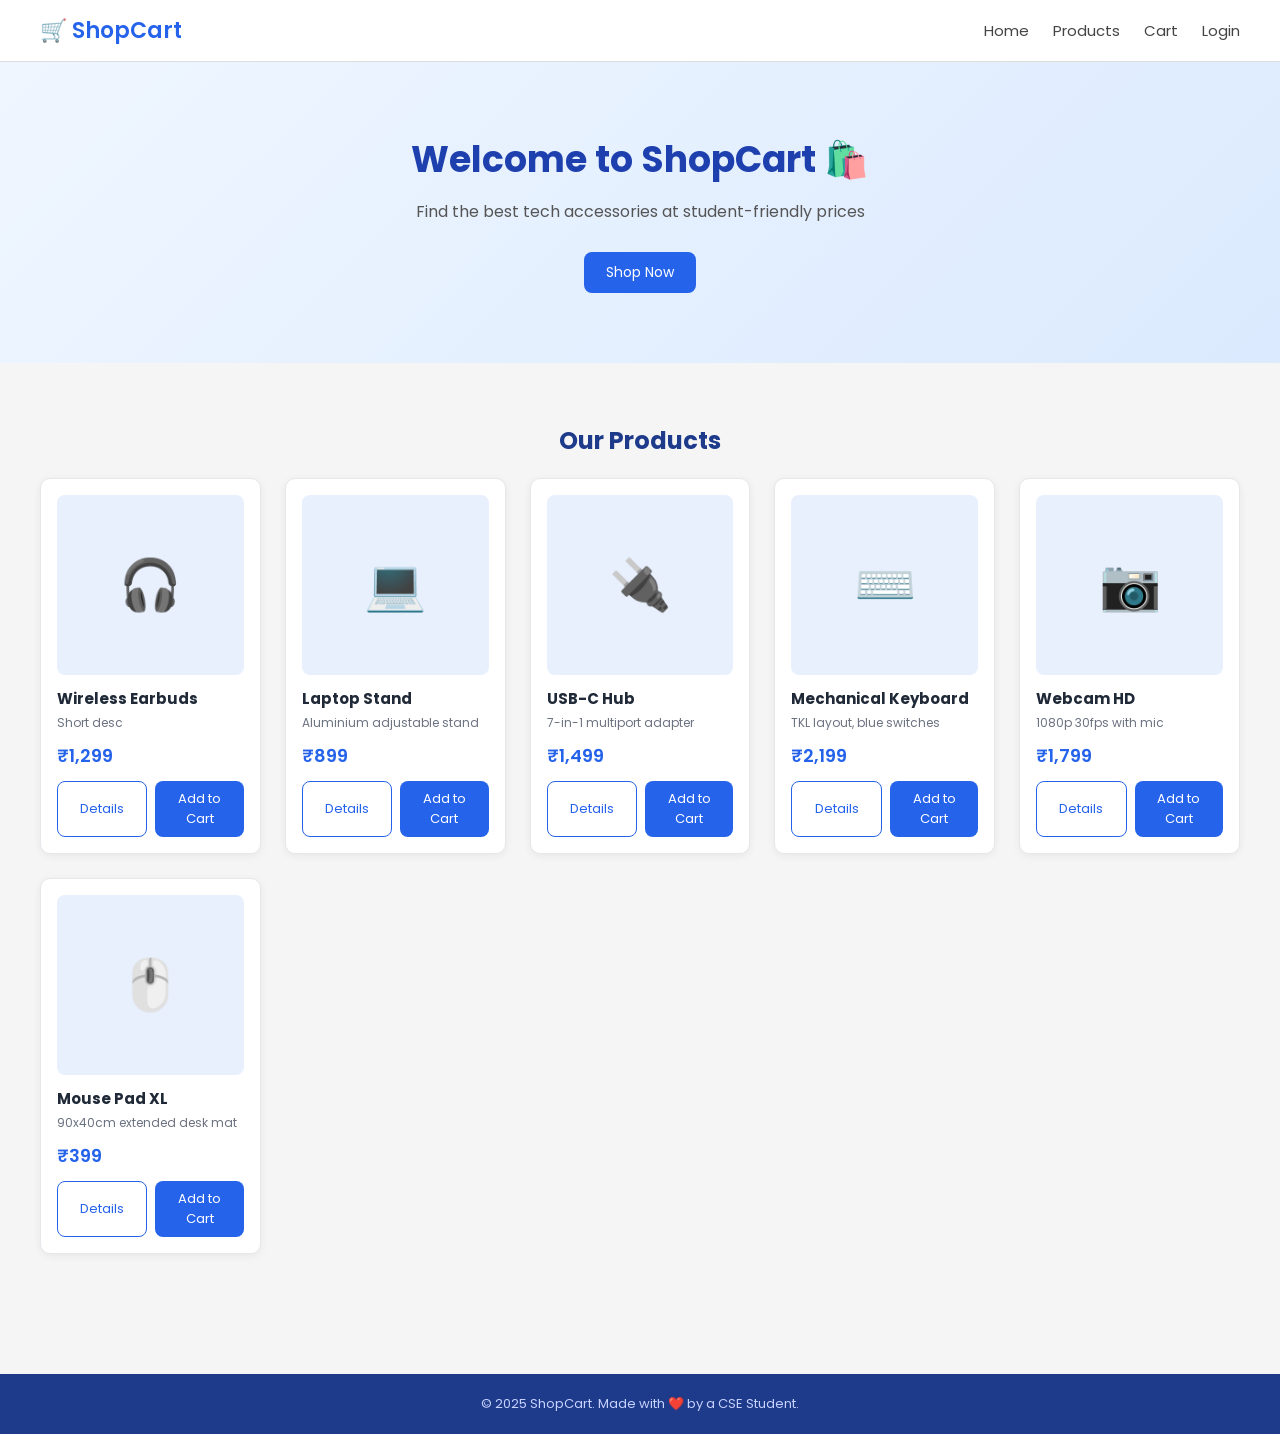
<file: index.html>
<!DOCTYPE html>
<html lang="en">
<head>
  <meta charset="UTF-8" />
  <meta name="viewport" content="width=device-width, initial-scale=1.0" />
  <title>ShopCart - Home</title>
  <link rel="stylesheet" href="style.css" />
</head>
<body>

  <!-- ===== NAVBAR ===== -->
  <nav class="navbar">
    <div class="logo">🛒 ShopCart</div>
    <ul class="nav-links">
      <li><a href="index.html">Home</a></li>
      <li><a href="index.html#products">Products</a></li>
      <li>
        <a href="cart.html" class="cart-icon">
          Cart
          <span class="cart-count" id="cart-count" style="display:none;">0</span>
        </a>
      </li>
      <li><a href="login.html" id="login-nav-link">Login</a></li>
    </ul>
  </nav>

  <!-- ===== HERO SECTION ===== -->
  <section class="hero">
    <h1>Welcome to ShopCart 🛍️</h1>
    <p>Find the best tech accessories at student-friendly prices</p>
    <a href="#products" class="btn">Shop Now</a>
  </section>

  <!-- ===== PRODUCTS SECTION ===== -->
  <section class="products-section" id="products">
    <h2 class="section-title">Our Products</h2>

    <!-- Product cards are generated by JavaScript below -->
    <div class="product-grid" id="product-grid">
      <!-- Cards will appear here -->
    </div>
  </section>

  <!-- ===== FOOTER ===== -->
  <footer>
    <p>&copy; 2025 ShopCart. Made with ❤️ by a CSE Student.</p>
  </footer>

  <!-- Toast notification popup -->
  <div class="toast" id="toast"></div>

  <!-- Load our script -->
  <script src="script.js"></script>

  <script>
    // ===== BUILD PRODUCT CARDS FROM PRODUCTS ARRAY =====
    function renderProducts() {
      const grid = document.getElementById('product-grid');
      grid.innerHTML = ''; // Clear before rendering

      products.forEach(function(product) {
        // Create one card div for each product
        const card = document.createElement('div');
        card.className = 'product-card';

        card.innerHTML = `
          <div class="product-img-placeholder">${product.emoji}</div>
          <h3>${product.name}</h3>
          <p class="product-desc">${product.desc}</p>
          <div class="product-price">₹${product.price.toLocaleString()}</div>
          <div class="card-buttons">
            <button class="btn btn-outline" onclick="goToDetails(${product.id})">Details</button>
            <button class="btn" onclick="addToCart(${product.id}, 1)">Add to Cart</button>
          </div>
        `;

        grid.appendChild(card);
      });
    }

    // Go to product details page with product id in URL
    function goToDetails(id) {
      window.location.href = 'product-details.html?id=' + id;
    }

    // Run on page load
    renderProducts();
  </script>

</body>
</html>
</file>
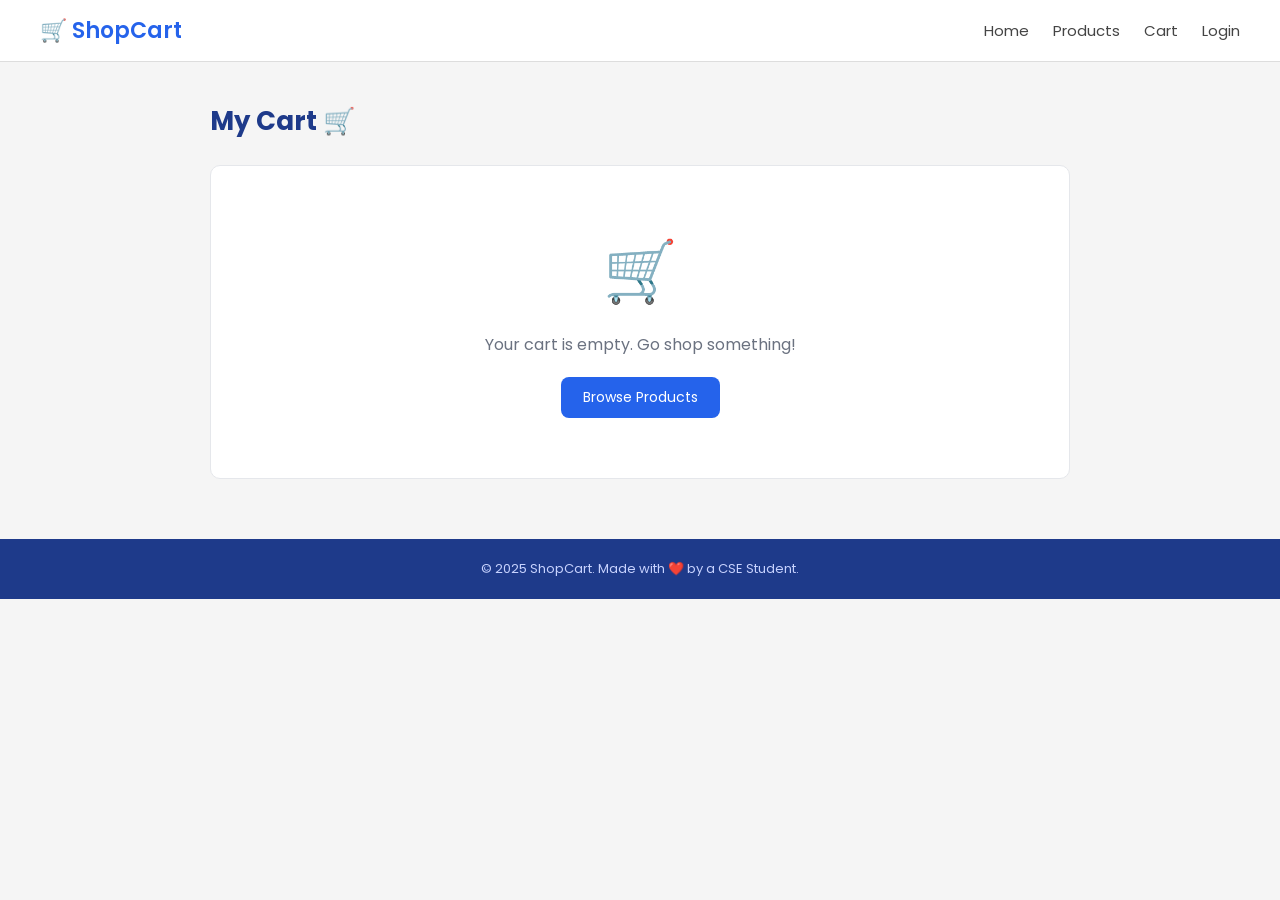
<file: cart.html>
<!DOCTYPE html>
<html lang="en">
<head>
  <meta charset="UTF-8" />
  <meta name="viewport" content="width=device-width, initial-scale=1.0" />
  <title>ShopCart - My Cart</title>
  <link rel="stylesheet" href="style.css" />
</head>
<body>

  <!-- ===== NAVBAR ===== -->
  <nav class="navbar">
    <div class="logo">🛒 ShopCart</div>
    <ul class="nav-links">
      <li><a href="index.html">Home</a></li>
      <li><a href="index.html#products">Products</a></li>
      <li>
        <a href="cart.html" class="cart-icon">
          Cart
          <span class="cart-count" id="cart-count" style="display:none;">0</span>
        </a>
      </li>
      <li><a href="login.html" id="login-nav-link">Login</a></li>
    </ul>
  </nav>

  <!-- ===== CART SECTION ===== -->
  <section class="cart-section">
    <h1>My Cart 🛒</h1>

    <!-- Cart items will be rendered here by JS -->
    <div id="cart-content">
      <!-- Filled by JavaScript -->
    </div>
  </section>

  <!-- ===== FOOTER ===== -->
  <footer>
    <p>&copy; 2025 ShopCart. Made with ❤️ by a CSE Student.</p>
  </footer>

  <!-- Toast popup -->
  <div class="toast" id="toast"></div>

  <script src="script.js"></script>

  <script>
    // ===== RENDER CART PAGE =====
    function renderCart() {
      const cart = getCart();
      const container = document.getElementById('cart-content');

      // If cart is empty, show empty message
      if (cart.length === 0) {
        container.innerHTML = `
          <div class="empty-cart">
            <div class="empty-icon">🛒</div>
            <p>Your cart is empty. Go shop something!</p>
            <a href="index.html" class="btn">Browse Products</a>
          </div>
        `;
        return;
      }

      // Calculate total price
      let total = 0;
      cart.forEach(item => {
        total += item.price * item.quantity;
      });

      // Build the cart table HTML
      let tableRows = '';
      cart.forEach(function(item) {
        const itemTotal = item.price * item.quantity;
        tableRows += `
          <tr>
            <td>
              <span style="font-size:22px; margin-right:8px;">${item.emoji}</span>
              ${item.name}
            </td>
            <td>
              <div class="qty-controls">
                <button onclick="changeQty(${item.id}, -1)">−</button>
                <span>${item.quantity}</span>
                <button onclick="changeQty(${item.id}, 1)">+</button>
              </div>
            </td>
            <td>₹${item.price.toLocaleString()}</td>
            <td>₹${itemTotal.toLocaleString()}</td>
            <td>
              <button class="btn btn-danger" style="font-size:12px; padding:6px 12px;" onclick="deleteItem(${item.id})">Remove</button>
            </td>
          </tr>
        `;
      });

      // Put it all together
      container.innerHTML = `
        <table class="cart-table">
          <thead>
            <tr>
              <th>Product</th>
              <th>Quantity</th>
              <th>Price</th>
              <th>Total</th>
              <th>Action</th>
            </tr>
          </thead>
          <tbody>
            ${tableRows}
          </tbody>
        </table>

        <div class="cart-total-box">
          <div class="total-text">Order Total: ₹${total.toLocaleString()}</div>
          <button class="btn btn-green" style="font-size:15px; padding:12px 28px;" onclick="placeOrder()">
            Place Order ✔
          </button>
        </div>
      `;
    }

    // ===== CHANGE QUANTITY (+/-) =====
    function changeQty(productId, change) {
      updateCartQty(productId, change);
      updateCartCount();
      renderCart(); // Re-render cart to show updated values
    }

    // ===== REMOVE ITEM =====
    function deleteItem(productId) {
      removeFromCart(productId);
      updateCartCount();
      renderCart();
    }

    // ===== PLACE ORDER =====
    function placeOrder() {
      const user = getCurrentUser();

      // Check if user is logged in
      if (!user) {
        if (confirm('You need to login to place an order. Go to login page?')) {
          window.location.href = 'login.html';
        }
        return;
      }

      // Go to order confirmation page
      window.location.href = 'order.html';
    }

    // Run on page load
    renderCart();
  </script>

</body>
</html>
</file>
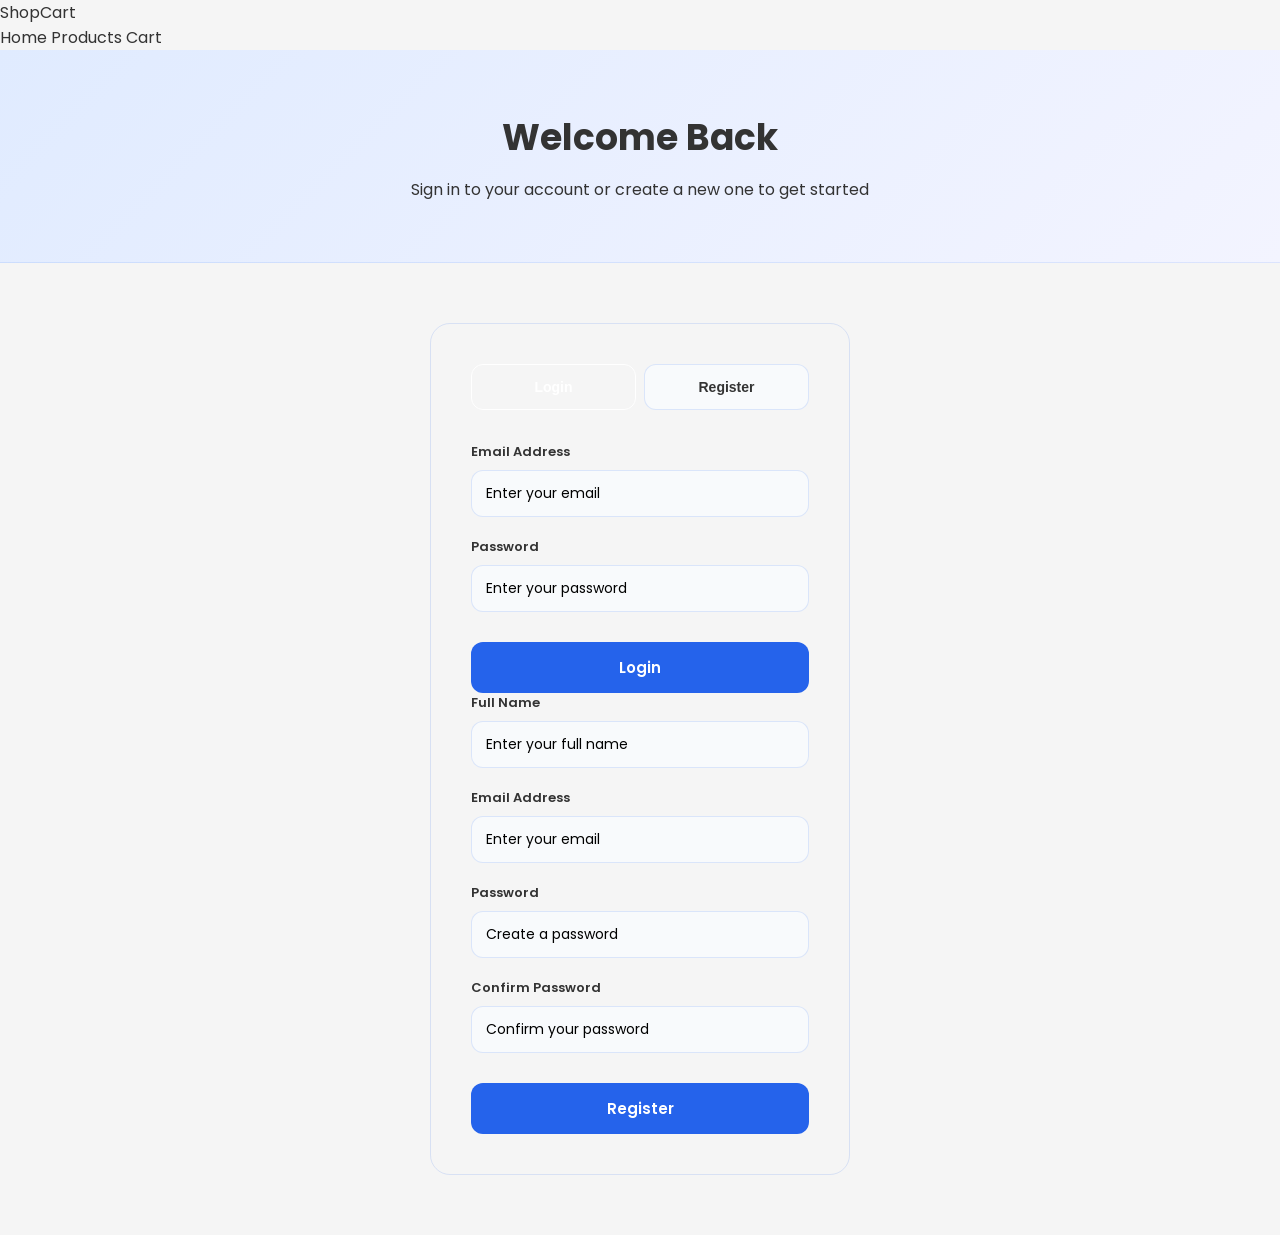
<file: login.html>
<!DOCTYPE html>
<html lang="en">
<head>
  <meta charset="UTF-8">
  <meta name="viewport" content="width=device-width, initial-scale=1.0">
  <title>ShopCart | Login</title>
  <link rel="stylesheet" href="style.css">
</head>
<body>
  <!-- main navigation for login page -->
  <header class="site-header">
    <div class="container nav-container">
      <a href="index.html" class="logo">ShopCart</a>
      <nav class="main-nav">
        <a href="index.html">Home</a>
        <a href="index.html#products">Products</a>
        <a href="cart.html">Cart</a>
      </nav>
    </div>
  </header>

  <!-- auth hero banner -->
  <section class="auth-hero">
    <div class="container">
      <h1>Welcome Back</h1>
      <p>Sign in to your account or create a new one to get started</p>
    </div>
  </section>

  <!-- login and register section -->
  <section class="auth-section">
    <div class="container auth-wrapper">
      <div class="auth-box">
        <div class="auth-tabs">
          <button id="tab-login" class="tab-button active" type="button">Login</button>
          <button id="tab-register" class="tab-button" type="button">Register</button>
        </div>
        <div id="auth-message" class="message"></div>

        <form id="login-form" class="auth-form">
          <div class="form-group">
            <label for="login-email">Email Address</label>
            <input id="login-email" type="email" placeholder="Enter your email" required>
          </div>
          <div class="form-group">
            <label for="login-password">Password</label>
            <input id="login-password" type="password" placeholder="Enter your password" required>
          </div>
          <button type="submit" class="btn btn-primary auth-submit">Login</button>
        </form>

        <form id="register-form" class="auth-form hidden">
          <div class="form-group">
            <label for="register-name">Full Name</label>
            <input id="register-name" type="text" placeholder="Enter your full name" required>
          </div>
          <div class="form-group">
            <label for="register-email">Email Address</label>
            <input id="register-email" type="email" placeholder="Enter your email" required>
          </div>
          <div class="form-group">
            <label for="register-password">Password</label>
            <input id="register-password" type="password" placeholder="Create a password" required>
          </div>
          <div class="form-group">
            <label for="register-confirm-password">Confirm Password</label>
            <input id="register-confirm-password" type="password" placeholder="Confirm your password" required>
          </div>
          <button type="submit" class="btn btn-primary auth-submit">Register</button>
        </form>
      </div>
    </div>
  </section>

  <script src="script.js" defer></script>
</body>
</html>
</file>
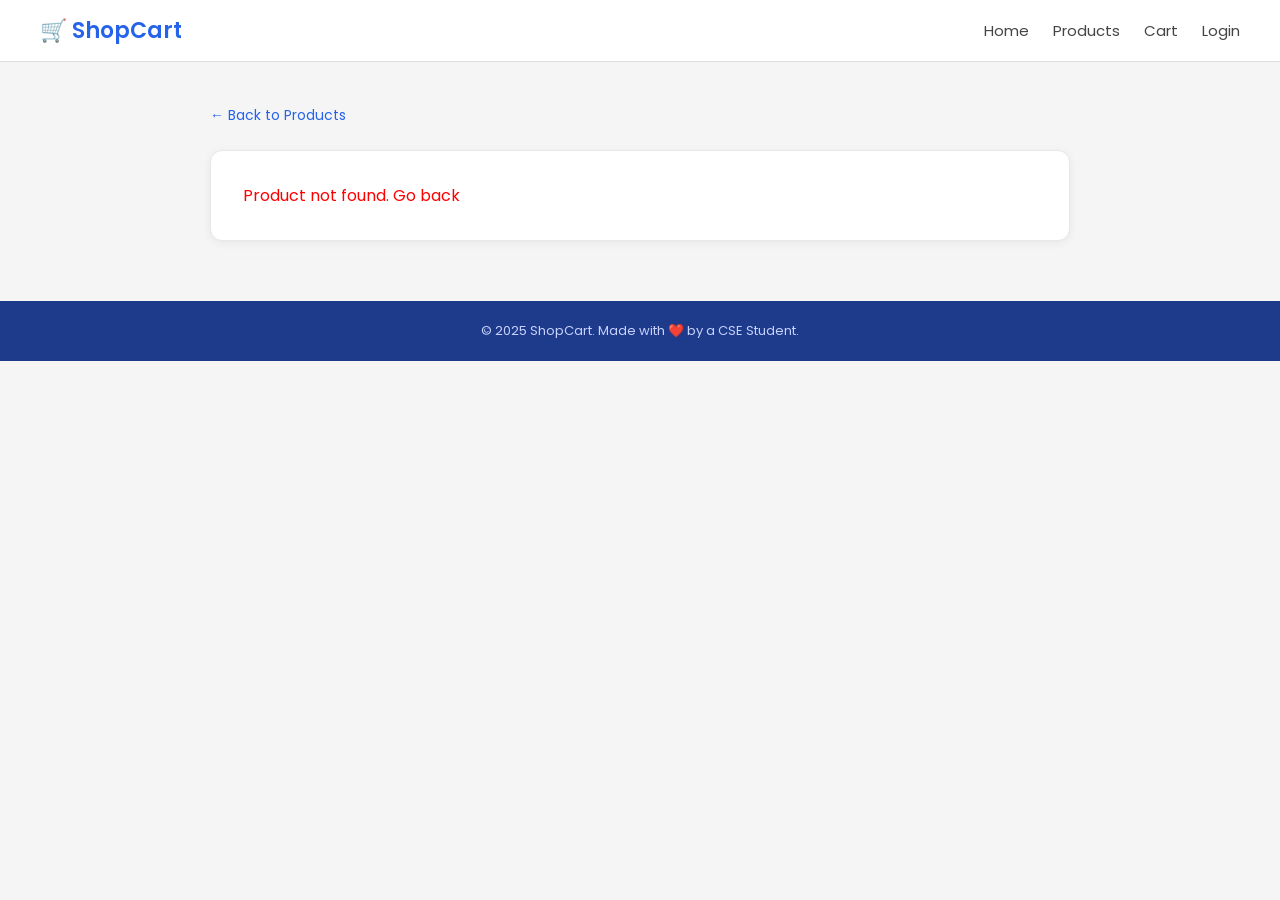
<file: product-details.html>
<!DOCTYPE html>
<html lang="en">
<head>
  <meta charset="UTF-8" />
  <meta name="viewport" content="width=device-width, initial-scale=1.0" />
  <title>ShopCart - Product Details</title>
  <link rel="stylesheet" href="style.css" />
</head>
<body>

  <!-- ===== NAVBAR ===== -->
  <nav class="navbar">
    <div class="logo">🛒 ShopCart</div>
    <ul class="nav-links">
      <li><a href="index.html">Home</a></li>
      <li><a href="index.html#products">Products</a></li>
      <li>
        <a href="cart.html" class="cart-icon">
          Cart
          <span class="cart-count" id="cart-count" style="display:none;">0</span>
        </a>
      </li>
      <li><a href="login.html" id="login-nav-link">Login</a></li>
    </ul>
  </nav>

  <!-- ===== PRODUCT DETAILS SECTION ===== -->
  <section class="product-details-section">

    <!-- Back button to go to home page -->
    <a href="index.html" class="back-link">← Back to Products</a>

    <!-- Product box - filled by JavaScript -->
    <div class="product-details-box" id="product-details-box">
      <p style="color:#6b7280;">Loading product...</p>
    </div>

  </section>

  <!-- ===== FOOTER ===== -->
  <footer>
    <p>&copy; 2025 ShopCart. Made with ❤️ by a CSE Student.</p>
  </footer>

  <!-- Toast popup -->
  <div class="toast" id="toast"></div>

  <script src="script.js"></script>

  <script>
    // ===== GET PRODUCT ID FROM URL =====
    // URL looks like: product-details.html?id=2
    function getProductIdFromURL() {
      const params = new URLSearchParams(window.location.search);
      return parseInt(params.get('id'));
    }

    // ===== SHOW PRODUCT DETAILS =====
    function loadProductDetails() {
      const productId = getProductIdFromURL();
      const product = products.find(p => p.id === productId);

      const box = document.getElementById('product-details-box');

      if (!product) {
        // If product not found
        box.innerHTML = '<p style="color:red;">Product not found. <a href="index.html">Go back</a></p>';
        return;
      }

      // Fill the details box with product info
      box.innerHTML = `
        <div class="detail-img">${product.emoji}</div>
        <div class="detail-info">
          <h2>${product.name}</h2>
          <div class="price">₹${product.price.toLocaleString()}</div>
          <p>${product.fullDesc}</p>

          <!-- Quantity selector -->
          <div class="qty-row">
            <label for="qty-input">Quantity:</label>
            <input type="number" id="qty-input" value="1" min="1" max="10" />
          </div>

          <!-- Buttons -->
          <div style="display:flex; gap:12px; flex-wrap:wrap;">
            <button class="btn" onclick="handleAddToCart(${product.id})">Add to Cart 🛒</button>
            <a href="cart.html" class="btn btn-outline">View Cart</a>
          </div>
        </div>
      `;

      // Also update page title
      document.title = 'ShopCart - ' + product.name;
    }

    // Add to cart from details page (with quantity)
    function handleAddToCart(productId) {
      const qtyInput = document.getElementById('qty-input');
      const qty = parseInt(qtyInput.value) || 1;
      addToCart(productId, qty);
    }

    // Load the product when page opens
    loadProductDetails();
  </script>

</body>
</html>
</file>
<file: style.css>
﻿/* ===== IMPORT FONT ===== */
@import url('https://fonts.googleapis.com/css2?family=Poppins:wght@400;500;600&display=swap');

/* ===== BASIC RESET ===== */
* {
  margin: 0;
  padding: 0;
  box-sizing: border-box;
}

body {
  font-family: 'Poppins', sans-serif;
  background-color: #f5f5f5;
  color: #333;
}

a {
  text-decoration: none;
  color: inherit;
}

/* ===== NAVBAR ===== */
.navbar {
  background-color: #fff;
  border-bottom: 1px solid #ddd;
  padding: 14px 40px;
  display: flex;
  justify-content: space-between;
  align-items: center;
  position: sticky;
  top: 0;
  z-index: 100;
}

.navbar .logo {
  font-size: 22px;
  font-weight: 600;
  color: #2563eb;
}

.navbar .nav-links {
  display: flex;
  gap: 24px;
  list-style: none;
}

.navbar .nav-links a {
  font-size: 15px;
  color: #444;
  transition: color 0.2s;
}

.navbar .nav-links a:hover {
  color: #2563eb;
}

.navbar .cart-icon {
  position: relative;
}

.navbar .cart-count {
  position: absolute;
  top: -8px;
  right: -10px;
  background: #2563eb;
  color: white;
  font-size: 11px;
  border-radius: 50%;
  width: 18px;
  height: 18px;
  display: flex;
  align-items: center;
  justify-content: center;
}

/* ===== BUTTONS ===== */
.btn {
  display: inline-block;
  padding: 10px 22px;
  background-color: #2563eb;
  color: white;
  border: none;
  border-radius: 8px;
  font-size: 14px;
  font-family: 'Poppins', sans-serif;
  cursor: pointer;
  transition: background 0.2s;
}

.btn:hover {
  background-color: #1d4ed8;
}

.btn-outline {
  background: transparent;
  color: #2563eb;
  border: 1.5px solid #2563eb;
}

.btn-outline:hover {
  background: #2563eb;
  color: white;
}

.btn-danger {
  background: #dc2626;
}

.btn-danger:hover {
  background: #b91c1c;
}

.btn-green {
  background: #16a34a;
}

.btn-green:hover {
  background: #15803d;
}

/* ===== HERO SECTION ===== */
.hero {
  background: linear-gradient(135deg, #eff6ff, #dbeafe);
  text-align: center;
  padding: 70px 20px;
}

.hero h1 {
  font-size: 36px;
  color: #1e40af;
  margin-bottom: 12px;
}

.hero p {
  font-size: 16px;
  color: #555;
  margin-bottom: 28px;
}

/* ===== SECTION TITLE ===== */
.section-title {
  text-align: center;
  font-size: 24px;
  margin: 40px 0 20px;
  color: #1e3a8a;
}

/* ===== PRODUCT GRID ===== */
.products-section {
  padding: 20px 40px 60px;
}

.product-grid {
  display: grid;
  grid-template-columns: repeat(auto-fit, minmax(220px, 1fr));
  gap: 24px;
}

/* ===== PRODUCT CARD ===== */
.product-card {
  background: white;
  border: 1px solid #e5e7eb;
  border-radius: 10px;
  padding: 16px;
  box-shadow: 0 2px 8px rgba(0,0,0,0.06);
  transition: transform 0.2s, box-shadow 0.2s;
}

.product-card:hover {
  transform: translateY(-4px);
  box-shadow: 0 6px 16px rgba(0,0,0,0.1);
}

.product-card img {
  width: 100%;
  height: 180px;
  object-fit: cover;
  border-radius: 8px;
  background: #f0f0f0;
}

.product-card .product-img-placeholder {
  width: 100%;
  height: 180px;
  background: #e8f0fe;
  border-radius: 8px;
  display: flex;
  align-items: center;
  justify-content: center;
  font-size: 50px;
  margin-bottom: 12px;
}

.product-card h3 {
  font-size: 15px;
  margin: 10px 0 4px;
  color: #1f2937;
}

.product-card .product-desc {
  font-size: 12px;
  color: #6b7280;
  margin-bottom: 10px;
}

.product-card .product-price {
  font-size: 18px;
  font-weight: 600;
  color: #2563eb;
  margin-bottom: 12px;
}

.product-card .card-buttons {
  display: flex;
  gap: 8px;
}

.product-card .btn {
  flex: 1;
  text-align: center;
  font-size: 13px;
  padding: 8px 10px;
}

/* ===== PRODUCT DETAILS PAGE ===== */
.product-details-section {
  max-width: 900px;
  margin: 40px auto;
  padding: 0 20px;
}

.back-link {
  display: inline-block;
  margin-bottom: 24px;
  color: #2563eb;
  font-size: 14px;
}

.back-link:hover {
  text-decoration: underline;
}

.product-details-box {
  background: white;
  border: 1px solid #e5e7eb;
  border-radius: 12px;
  padding: 32px;
  display: flex;
  gap: 40px;
  box-shadow: 0 2px 10px rgba(0,0,0,0.06);
}

.product-details-box .detail-img {
  width: 260px;
  min-width: 260px;
  height: 260px;
  background: #e8f0fe;
  border-radius: 10px;
  display: flex;
  align-items: center;
  justify-content: center;
  font-size: 80px;
}

.product-details-box .detail-info h2 {
  font-size: 24px;
  color: #1e3a8a;
  margin-bottom: 10px;
}

.product-details-box .detail-info .price {
  font-size: 28px;
  font-weight: 600;
  color: #2563eb;
  margin-bottom: 14px;
}

.product-details-box .detail-info p {
  font-size: 14px;
  color: #555;
  line-height: 1.7;
  margin-bottom: 20px;
}

.qty-row {
  display: flex;
  align-items: center;
  gap: 12px;
  margin-bottom: 20px;
}

.qty-row label {
  font-size: 14px;
  color: #444;
}

.qty-row input {
  width: 60px;
  padding: 6px 10px;
  border: 1px solid #ddd;
  border-radius: 6px;
  font-size: 15px;
  font-family: 'Poppins', sans-serif;
  text-align: center;
}

/* ===== CART PAGE ===== */
.cart-section {
  max-width: 900px;
  margin: 40px auto;
  padding: 0 20px;
}

.cart-section h1 {
  font-size: 26px;
  color: #1e3a8a;
  margin-bottom: 24px;
}

.cart-table {
  width: 100%;
  border-collapse: collapse;
  background: white;
  border-radius: 10px;
  overflow: hidden;
  box-shadow: 0 2px 8px rgba(0,0,0,0.06);
}

.cart-table th {
  background: #eff6ff;
  padding: 14px 16px;
  text-align: left;
  font-size: 13px;
  color: #1e40af;
  border-bottom: 1px solid #e5e7eb;
}

.cart-table td {
  padding: 14px 16px;
  font-size: 14px;
  border-bottom: 1px solid #f3f4f6;
  color: #374151;
}

.cart-table tr:last-child td {
  border-bottom: none;
}

/* quantity controls in cart */
.qty-controls {
  display: flex;
  align-items: center;
  gap: 8px;
}

.qty-controls button {
  width: 28px;
  height: 28px;
  border: 1px solid #ddd;
  background: #f9fafb;
  border-radius: 6px;
  cursor: pointer;
  font-size: 16px;
  display: flex;
  align-items: center;
  justify-content: center;
}

.qty-controls span {
  min-width: 24px;
  text-align: center;
  font-weight: 500;
}

.cart-total-box {
  background: white;
  border: 1px solid #e5e7eb;
  border-radius: 10px;
  padding: 24px;
  margin-top: 20px;
  text-align: right;
  box-shadow: 0 2px 8px rgba(0,0,0,0.06);
}

.cart-total-box .total-text {
  font-size: 20px;
  font-weight: 600;
  color: #1e3a8a;
  margin-bottom: 16px;
}

.empty-cart {
  text-align: center;
  padding: 60px 20px;
  background: white;
  border-radius: 10px;
  border: 1px solid #e5e7eb;
}

.empty-cart .empty-icon {
  font-size: 60px;
  margin-bottom: 16px;
}

.empty-cart p {
  font-size: 16px;
  color: #6b7280;
  margin-bottom: 20px;
}

/* ===== LOGIN / REGISTER PAGE ===== */
/* Auth hero banner */
.auth-hero {
  background: linear-gradient(135deg, #e0ebff 0%, #f3f4ff 100%);
  padding: 60px 0;
  text-align: center;
  border-bottom: 1px solid rgba(37, 99, 235, 0.1);
}

.auth-hero h1 {
  font-size: 36px;
  color: var(--text);
  margin-bottom: 12px;
  font-weight: 700;
}

.auth-hero p {
  color: var(--muted);
  font-size: 16px;
  max-width: 500px;
  margin: 0 auto;
}

/* Auth section container */
.auth-section {
  background: var(--bg);
  padding: 60px 0;
}

.auth-wrapper {
  max-width: 420px;
  margin: 0 auto;
}

.auth-box {
  background: var(--card);
  border: 1px solid rgba(37, 99, 235, 0.14);
  border-radius: 20px;
  padding: 40px;
  box-shadow: var(--shadow);
}

/* Auth tabs */
.auth-tabs {
  display: flex;
  gap: 8px;
  margin-bottom: 32px;
}

.tab-button {
  flex: 1;
  padding: 14px 0;
  border: 1px solid rgba(37, 99, 235, 0.14);
  background: #f8fafc;
  color: var(--muted);
  font-size: 14px;
  font-weight: 600;
  border-radius: 12px;
  cursor: pointer;
  transition: all 0.25s ease;
}

.tab-button.active {
  background: var(--accent);
  color: #fff;
  border-color: var(--accent);
}

.tab-button:hover:not(.active) {
  background: #f0f4f8;
}

/* Form groups */
.form-group {
  margin-bottom: 20px;
}

.form-group label {
  display: block;
  font-size: 13px;
  font-weight: 600;
  color: var(--text);
  margin-bottom: 8px;
}

.form-group input {
  width: 100%;
  padding: 12px 14px;
  border: 1px solid rgba(37, 99, 235, 0.14);
  border-radius: 12px;
  font-size: 14px;
  font-family: 'Poppins', sans-serif;
  background: #f8fafc;
  transition: all 0.25s ease;
  outline: none;
}

.form-group input:focus {
  border-color: var(--accent);
  background: #fff;
  box-shadow: 0 0 0 3px rgba(37, 99, 235, 0.1);
}

.form-group input::placeholder {
  color: var(--muted);
}

/* Auth form */
.auth-form {
  display: block;
}

.auth-submit {
  width: 100%;
  padding: 14px 0;
  margin-top: 10px;
  font-size: 15px;
  font-weight: 600;
  border-radius: 12px;
}

.auth-submit:hover {
  transform: translateY(-2px);
}

/* Messages */
.message {
  margin-bottom: 20px;
  padding: 12px 16px;
  border-radius: 12px;
  font-size: 14px;
  display: none;
}

.message.success {
  background: #dcfce7;
  color: #15803d;
  border: 1px solid #bbf7d0;
  display: block !important;
}

.message.error {
  background: #fee2e2;
  color: #b91c1c;
  border: 1px solid #fecaca;
  display: block !important;
}

/* ===== ORDER CONFIRMATION PAGE ===== */
.order-section {
  max-width: 600px;
  margin: 60px auto;
  padding: 0 20px;
}

.order-box {
  background: white;
  border: 1px solid #e5e7eb;
  border-radius: 12px;
  padding: 40px 32px;
  box-shadow: 0 2px 10px rgba(0,0,0,0.07);
  text-align: center;
}

.order-box .checkmark {
  font-size: 64px;
  margin-bottom: 16px;
}

.order-box h1 {
  font-size: 24px;
  color: #15803d;
  margin-bottom: 8px;
}

.order-box .order-id {
  font-size: 14px;
  color: #6b7280;
  margin-bottom: 30px;
}

.order-summary {
  text-align: left;
  background: #f9fafb;
  border: 1px solid #e5e7eb;
  border-radius: 10px;
  padding: 20px;
  margin-bottom: 20px;
}

.order-summary h3 {
  font-size: 16px;
  color: #1e3a8a;
  margin-bottom: 14px;
}

.order-item-row {
  display: flex;
  justify-content: space-between;
  font-size: 14px;
  color: #374151;
  padding: 6px 0;
  border-bottom: 1px solid #e5e7eb;
}

.order-item-row:last-child {
  border-bottom: none;
}

.order-total-row {
  display: flex;
  justify-content: space-between;
  font-size: 16px;
  font-weight: 600;
  color: #1e3a8a;
  margin-top: 14px;
  padding-top: 12px;
  border-top: 2px solid #e5e7eb;
}

.delivery-note {
  font-size: 13px;
  color: #6b7280;
  margin-bottom: 24px;
  background: #fffbeb;
  border: 1px solid #fde68a;
  border-radius: 8px;
  padding: 10px 14px;
}

/* ===== FOOTER ===== */
footer {
  background: #1e3a8a;
  color: #c7d2fe;
  text-align: center;
  padding: 20px;
  font-size: 13px;
  margin-top: 60px;
}

/* ===== TOAST NOTIFICATION ===== */
.toast {
  position: fixed;
  bottom: 24px;
  right: 24px;
  background: #1e3a8a;
  color: white;
  padding: 12px 20px;
  border-radius: 10px;
  font-size: 14px;
  box-shadow: 0 4px 12px rgba(0,0,0,0.2);
  display: none;
  z-index: 999;
}

.toast.show {
  display: block;
  animation: fadein 0.3s ease;
}

@keyframes fadein {
  from { opacity: 0; transform: translateY(10px); }
  to   { opacity: 1; transform: translateY(0); }
}

/* ===== RESPONSIVE (basic mobile support) ===== */
@media (max-width: 600px) {
  .navbar {
    padding: 14px 20px;
    flex-wrap: wrap;
    gap: 12px;
  }

  .navbar .nav-links {
    gap: 14px;
  }

  .hero h1 {
    font-size: 26px;
  }

  .products-section {
    padding: 20px 16px 40px;
  }

  .product-details-box {
    flex-direction: column;
  }

  .product-details-box .detail-img {
    width: 100%;
    min-width: unset;
  }

  .cart-table th:nth-child(3),
  .cart-table td:nth-child(3) {
    display: none;
  }

  /* Auth page responsive */
  .auth-hero {
    padding: 40px 0;
  }

  .auth-hero h1 {
    font-size: 28px;
  }

  .auth-hero p {
    font-size: 14px;
  }

  .auth-wrapper {
    max-width: 100%;
  }

  .auth-box {
    padding: 30px 20px;
  }
}
</file>
